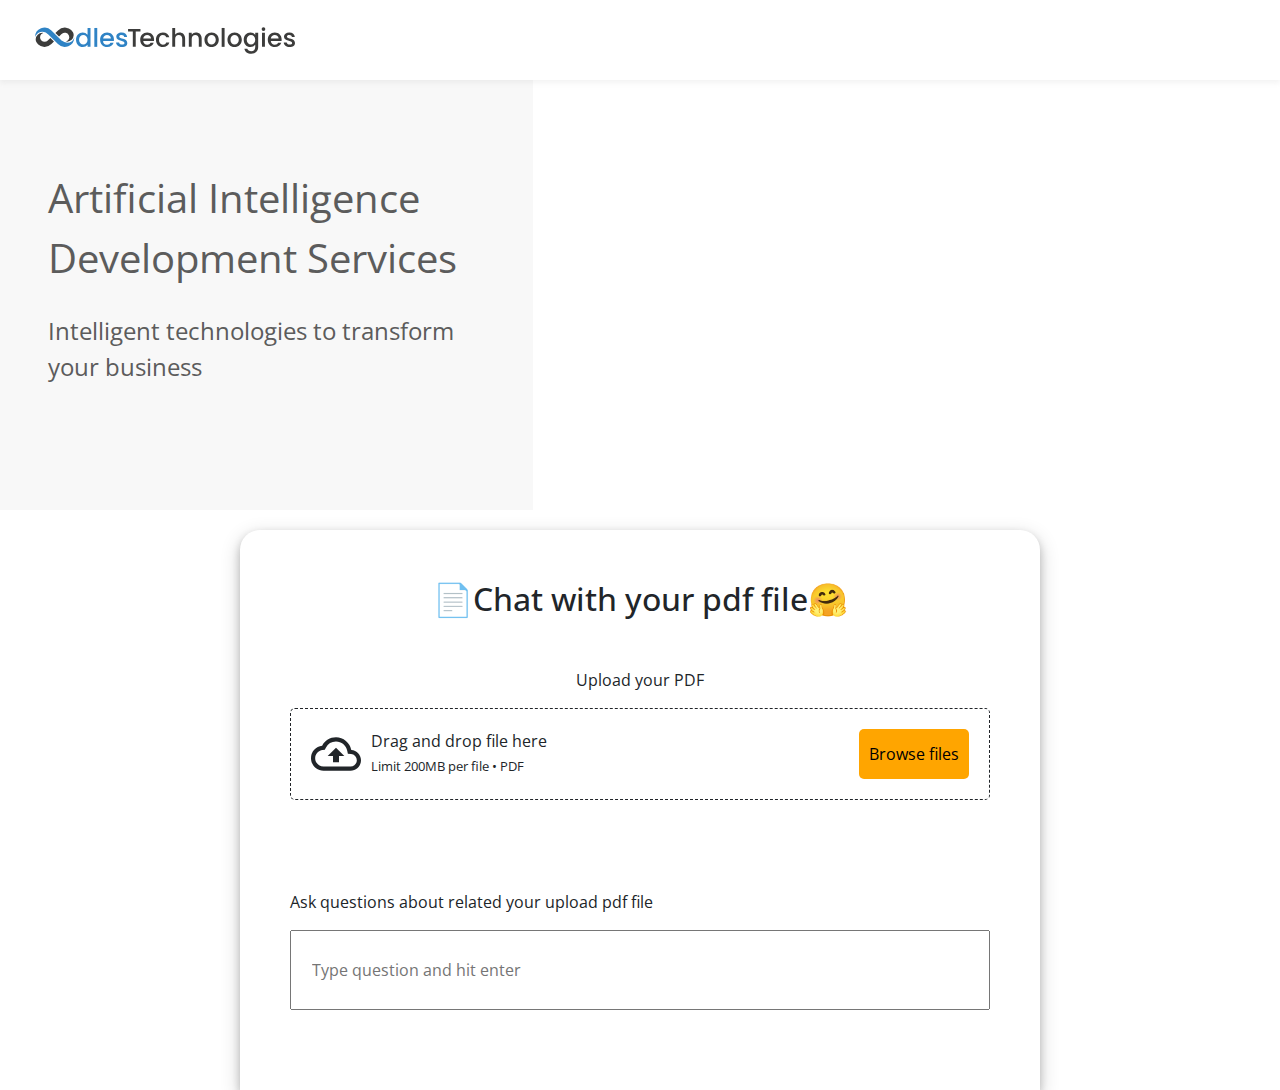
<file: frontend/index.html>
<!DOCTYPE html>
<html lang="en-US" class="js">

<head>

  <title>Artificial Intelligence Development Services</title>

  <!-- main css -->
  <link rel="stylesheet"
    href="https://fonts.googleapis.com/css?family=Open%20Sans%3A300%2C400%2C600%2C700&#038;display=swap" />

  <link data-minify="1" rel="stylesheet" id="custom-css-css" href="./static/css/custom.css" type="text/css"
    media="all" />

  <link data-minify="1" rel="stylesheet" id="bootstrap-css" href="./static/css/bootstrap.min.css" type="text/css"
    media="all" />

  <link data-minify="1" rel="stylesheet" id="oodles-css-css" href="./static/css/homepage.css" type="text/css"
    media="all" />

  <link data-minify="1" rel="stylesheet" id="oodles-css-css" href="./static/css/chatbot.css" type="text/css"
    media="all" />

  <style>
    .lds-roller {
      display: inline-block;
      position: relative;
      width: 80px;
      height: 80px;
    }

    .lds-roller div {
      animation: lds-roller 1.2s cubic-bezier(0.5, 0, 0.5, 1) infinite;
      transform-origin: 40px 40px;
    }

    .lds-roller div:after {
      content: " ";
      display: block;
      position: absolute;
      width: 7px;
      height: 7px;
      border-radius: 50%;
      background: #fff;
      margin: -4px 0 0 -4px;
    }

    .lds-roller div:nth-child(1) {
      animation-delay: -0.036s;
    }

    .lds-roller div:nth-child(1):after {
      top: 63px;
      left: 63px;
    }

    .lds-roller div:nth-child(2) {
      animation-delay: -0.072s;
    }

    .lds-roller div:nth-child(2):after {
      top: 68px;
      left: 56px;
    }

    .lds-roller div:nth-child(3) {
      animation-delay: -0.108s;
    }

    .lds-roller div:nth-child(3):after {
      top: 71px;
      left: 48px;
    }

    .lds-roller div:nth-child(4) {
      animation-delay: -0.144s;
    }

    .lds-roller div:nth-child(4):after {
      top: 72px;
      left: 40px;
    }

    .lds-roller div:nth-child(5) {
      animation-delay: -0.18s;
    }

    .lds-roller div:nth-child(5):after {
      top: 71px;
      left: 32px;
    }

    .lds-roller div:nth-child(6) {
      animation-delay: -0.216s;
    }

    .lds-roller div:nth-child(6):after {
      top: 68px;
      left: 24px;
    }

    .lds-roller div:nth-child(7) {
      animation-delay: -0.252s;
    }

    .lds-roller div:nth-child(7):after {
      top: 63px;
      left: 17px;
    }

    .lds-roller div:nth-child(8) {
      animation-delay: -0.288s;
    }

    .lds-roller div:nth-child(8):after {
      top: 56px;
      left: 12px;
    }

    @keyframes lds-roller {
      0% {
        transform: rotate(0deg);
      }

      100% {
        transform: rotate(360deg);
      }
    }
  </style>
  <!-- main css ends -->

</head>

<body style="font-family: 'Open Sans',sans-serif!important;"
  class="services-template services-template-page-templates services-template-single-services-ai services-template-page-templatessingle-services-ai-php single single-services postid-208 wp-custom-logo wp-embed-responsive artificial-intelligence-development-services">

  <!-- spinner -->
  <div id="spinner"
    style="display:none;justify-content:center;align-items:center;width: 100%;height: 100%;position: fixed;background-color: rgba(0, 0, 0, 0.5);z-index: 1000">
    <div class="lds-roller">
      <div></div>
      <div></div>
      <div></div>
      <div></div>
      <div></div>
      <div></div>
      <div></div>
      <div></div>
    </div>
  </div>

  <header>
    <nav class="navbar navbar-expand-md navbar-light header_background newshodow" id="oodles_header">
      <div class="container-fluid header_width">
        <a href="https://www.oodlestechnologies.com/" id="header_sticky_des" class="navbar-brand pb-2 logo">
          <img src="./static/images/Oodles-Technologies-2.svg" width="260" height="27" class="technologie_header_logo"
            alt="logo" /></a>
      </div>
    </nav>
  </header>

  <div id="content" class="site-content">
    <style>
      .ai-img {
        max-width: 100%;
        background-position: center;
        background-repeat: no-repeat;
        background-size: cover;
        background-image: url("https://www.oodlestechnologies.com/wp-content/webpc-passthru.php?src=https://www.oodlestechnologies.com/wp-content/themes/oodlestechnologies/assets/images/AI/Banner-AI-min.jpg&nocache=1");
      }
    </style>
    <!-- Home banner section start here -->
    <section class="custom_stickey_content">
      <div class="row banner_row">
        <div class="col-md-5 background_color_textfield">
          <div class="banner_heading saas_heading Text_color">
            <h1 class="letters">
              Artificial Intelligence Development Services
            </h1>

            <p class="Text_color">
              Intelligent technologies to transform your business
            </p>
            <!-- <button type="button" class="btn get_in_touch mobile_connect">
                Let’s Connect
            </button> -->
          </div>
        </div>
        <div class="col-md-7 padding_right_remove">
          <div class="background_demo_images">
            <img class="banner_image ai-img" alt=""
              src="[data-uri]"
              width="745" height="438" />
          </div>
        </div>
      </div>
    </section>
  </div>


  <!-- Chat Bot -->
  <div id="chat_container">
    <h2 style="text-align: center">📄Chat with your pdf file🤗</h2>
    <p style="text-align: center;margin-top: 50px;">Upload your PDF</p>
    <section id="choose_file_box">
      <div onclick="choose_file()"
        style="cursor:pointer;border-radius: 5px;border:1px dashed;justify-content:space-between;display: flex;padding: 20px">
        <div style="display: flex;">
          <svg style="width: 50px;height:50px" viewBox="0 0 24 24" aria-hidden="true" focusable="false"
            fill="currentColor" xmlns="http://www.w3.org/2000/svg" color="inherit"
            class="e1fb0mya1 css-noeb3a ex0cdmw0">
            <path fill="none" d="M0 0h24v24H0V0z"></path>
            <path
              d="M19.35 10.04A7.49 7.49 0 0012 4C9.11 4 6.6 5.64 5.35 8.04A5.994 5.994 0 000 14c0 3.31 2.69 6 6 6h13c2.76 0 5-2.24 5-5 0-2.64-2.05-4.78-4.65-4.96zM19 18H6c-2.21 0-4-1.79-4-4 0-2.05 1.53-3.76 3.56-3.97l1.07-.11.5-.95A5.469 5.469 0 0112 6c2.62 0 4.88 1.86 5.39 4.43l.3 1.5 1.53.11A2.98 2.98 0 0122 15c0 1.65-1.35 3-3 3zM8 13h2.55v3h2.9v-3H16l-4-4z">
            </path>
          </svg>
          <div style="margin-left:10px;">
            <span>Drag and drop file here</span><br>
            <small>Limit 200MB per file • PDF</small>
          </div>
        </div>
        <button id="choose_file_btn">Browse files</button>
      </div>

      <div id="chosen_fileinfo" style="visibility:hidden;margin-top:10px;display: flex;justify-content: space-between;">
        <div style="display: flex;align-items: center;">
          <svg style="width: 30px;height:30px" viewBox="0 0 24 24" aria-hidden="true" focusable="false"
            fill="currentColor" xmlns="http://www.w3.org/2000/svg" color="inherit"
            class="e1fb0mya1 css-vskyf7 ex0cdmw0">
            <path fill="none" d="M0 0h24v24H0V0z"></path>
            <path d="M14 2H6c-1.1 0-1.99.9-1.99 2L4 20c0 1.1.89 2 1.99 2H18c1.1 0 2-.9 2-2V8l-6-6zM6 20V4h7v5h5v11H6z">
            </path>
          </svg>
          <div id="chosen_filename" style="margin-left: 10px;">chosen_filename</div>
          <small id="chosen_filesize" style="margin-left: 10px;">0.0MB</small>
        </div>
        <!-- <svg style="width: 30px;height:30px" viewBox="0 0 24 24" aria-hidden="true" focusable="false"
          fill="currentColor" xmlns="http://www.w3.org/2000/svg" color="inherit" class="e1fb0mya1 css-fblp2m ex0cdmw0">
          <path fill="none" d="M0 0h24v24H0V0z"></path>
          <path
            d="M19 6.41L17.59 5 12 10.59 6.41 5 5 6.41 10.59 12 5 17.59 6.41 19 12 13.41 17.59 19 19 17.59 13.41 12 19 6.41z">
          </path>
        </svg> -->
      </div>
      <p style="margin-top:50px">Ask questions about related your upload pdf file</p>
      <input id="query_box" type="text" placeholder="Type question and hit enter" />
      <p id="response" style="margin-top:30px;margin-bottom: 0;"></p>
    </section>
  </div>

  <!-- load js -->
  <script src="./static/js/script.js"></script>

</body>

</html>
</file>
<file: frontend/static/css/custom.css>
.required_error{transition:1.5s linear all!important}.btn.focus,.btn:focus{box-shadow:none!important}.footer_sub_service li a:after{content:'';display:block;height:1px;width:0;background:transparent;transition:width .5s ease,background-color .5s ease;-webkit-transition:width .5s ease,background-color .5s ease;-moz-transition:width .5s ease,background-color .5s ease}.footer_service_name_slide .owl-stage-outer{margin:0 auto}.nav-tabs .nav-item{margin-bottom:0px!important}.footer_sub_service li a{cursor:pointer;color:#828282;display:inline-block}.footer_sub_service li:hover a{color:#2f80c2!important}.footer_sub_service li:hover a:after{width:auto;background:#498bc1!important;color:#498bc1!important}.error_text{margin-left:5px;color:red;font-size:12px}.fa-paperclip.open_uploader{position:relative;z-index:9;padding:5px;margin-left:-5px}.appended_files span{padding:5px;color:#5c5c5c;background:#dadada!important;border-radius:5px;line-height:25px}.attch_cross_icon{color:#5c5c5c}.attachment_File{display:none!important}.cus_footer_logo{text-align:center;background:#efefef;padding-top:15px;padding-bottom:15px}.footer_custom_aligned_widget{text-align:left}.footer_custom_aligned_widget .footer_padding .mobile_icons{display:none}.footer_custom_aligned_widget .textwidget{display:inline-block}.footer_custom_aligned_widget .textwidget .footer_items{text-align:left}.position_social .top_bottom_padding{text-align:center;padding-left:34px}.position_social .top_bottom_padding .mobile_icons .widget_text{display:inline-block;text-align:left;margin-left:20px}.cus_footer_logo .right_border{border-right:1px solid #afafaf}.close_icons{font-size:18px;line-height:33px}.mobile-menu-toggler{position:fixed;right:0;height:48px;width:48px;z-index:999999;border-radius:50%!important;outline:0!important}.reverseColor{background-color:white!important}.icon-bar11,.icon-bar22,.icon-bar33{background-color:#317fc1!important}.icon-bar1,.icon-bar2,.icon-bar3{position:absolute;margin:auto;top:0;bottom:0;right:20px;background-color:#4d4d4d;-webkit-transition:all 200ms ease-out;-moz-transition:all 200ms ease-out;-ms-transition:all 200ms ease-out;-o-transition:all 200ms ease-out;transition:all 200ms ease-out}.icon-bar1,.icon-bar3{height:2px;width:18px;top:-18px}.icon-bar2{height:2px;top:-2px;width:10px}.icon-bar3{top:14px}.rotate150{-ms-transform:rotate(150deg);-webkit-transform:rotate(150deg);transform:rotate(150deg);-webkit-transition:all 50ms ease-out;-moz-transition:all 50ms ease-out;-ms-transition:all 50ms ease-out;-o-transition:all 50ms ease-out;transition:all 50ms ease-out}.rotate30{-ms-transform:rotate(30deg);-webkit-transform:rotate(30deg);transform:rotate(30deg);-webkit-transition:all 50ms ease-out;-moz-transition:all 50ms ease-out;-ms-transition:all 50ms ease-out;-o-transition:all 50ms ease-out;transition:all 50ms ease-out}.rotate45{-ms-transform:rotate(45deg);-webkit-transform:rotate(45deg);transform:rotate(45deg);-webkit-transition:all 100ms ease-out;-moz-transition:all 100ms ease-out;-ms-transition:all 100ms ease-out;-o-transition:all 100ms ease-out;transition:all 100ms ease-out}.rotate135{-ms-transform:rotate(135deg);-webkit-transform:rotate(135deg);transform:rotate(135deg);-webkit-transition:all 100ms ease-out;-moz-transition:all 100ms ease-out;-ms-transition:all 100ms ease-out;-o-transition:all 100ms ease-out;transition:all 100ms ease-out}.no-js .owl-carousel,.owl-carousel.owl-loaded{position:relative}.attachment-part{display:inline-block!important;vertical-align:middle}.header-mobile_menu-custom-top{top:1px!important}.Clientele_carousel.owl-carousel .owl-stage-outer{z-index:9}header{overflow:none}.show_sticky{box-shadow:0 3px 5px 0 rgba(142,142,142,.16)}nav#oodles_header>.header_width>a>img{width:260px;transition:.3s all ease-in-out}.owl-carousel .owl-stage{margin:0 auto}.read_more-saas .banner_image2.saas_trends_service{margin-left:5px!important}.owl-carousel .owl-item img{margin:15px auto}.owl-carousel .owl-item .carousel_image_home{margin:8px auto}.technologie_header_logo{margin-left:4px}#oodles_header{position:fixed!important;top:0;width:100%;z-index:999;padding-top:0!important;padding-bottom:0!important;height:80px;transition:0.3s all ease-in-out}@-webkit-keyframes stickySlideDown{0%{opacity:.7;transform:translateY(-100%)}100%{opacity:1;transform:translateY(0)}}@-moz-keyframes stickySlideDown{0%{opacity:.7;transform:translateY(-100%)}100%{opacity:1;transform:translateY(0)}}@-o-keyframes stickySlideDown{0%{opacity:.7;transform:translateY(-100%)}100%{opacity:1;transform:translateY(0)}}@keyframes stickySlideDown{0%{opacity:.7;transform:translateY(-100%)}100%{opacity:1;transform:translateY(0)}}a.nav-link.header_menu{position:relative}a.nav-link.header_menu:after{opacity:0;content:'';width:90%;left:5%;bottom:0;height:2px;background:#2f80c2;transition:0.3s ease-in-out all;position:absolute}a.nav-link.header_menu:hover,a.nav-link.header_menu:focus{color:#2f80c2!important}.hd1 a.nav-link.header_menu:hover:after,a.nav-link.header_menu:focus:after{opacity:0!important}.cshd1 a.text_head:after{opacity:0!important}a.nav-link.header_menu:hover:after,a.nav-link.header_menu:focus:after{opacity:1}.menuItems{background-color:#fff;background-image:url();background-repeat:repeat;-webkit-background-size:cover;-moz-background-size:cover;-ms-background-size:cover;background-size:cover;background-position:center center;height:100vh;padding:35px}.mobile-menu-content{height:100%;margin:0}.mobile-menu-bg{background-color:#000;transition:0.2s all ease-in-out;width:100%;position:fixed;height:100%;bottom:0;top:-100%;right:0;opacity:0;z-index:9999}.mobile-menu-bg.expand{top:0;opacity:.4}.flex-container>div{width:366px;margin:10px}.flex-container{display:flex;justify-content:flex-start;flex-wrap:wrap;align-items:flex-start}.banner_image2.discover_service{margin-top:2px;margin-right:11px}@media screen and (max-width:480px){.mobile-menu-bg.expand{width:300%;right:0}}@media screen and (max-width:990px){.clutch{width:220px}}@media screen and (max-width:766px){.clutch{margin-bottom:110px}}@media screen and (min-width:1200px){.resp-width{width:150px}}@media screen and (max-width:1199px){.resp-width{width:100px}}@media screen and (max-width:767px){.clutch .footer-social-btn-icon{display:block}}@media screen and (max-width:767px){.circle.expand{right:0}.footer_custom_aligned_widget .footer_padding .mobile_icons{display:block;left:0}}.mobile-menu-view{overflow-y:auto;position:fixed;top:0;right:-60%;height:100%;background:#fff;z-index:999;width:60%;transition:0.3s all ease-in-out;z-index:9999}.navbar-toggler.mobile-menu-toggler div{transition:0.3s all ease-in-out}.navbar-toggler.mobile-menu-toggler:hover div{background-color:#2f80c2}.hd1 .cshd1 .hdfont1:hover{border-bottom:2px solid #2F83C5!important}@font-face{font-display:swap;font-family:OpenSans-Regular;src:local('Open Sans'),local('Open Sans') url(../../../../../../../../themes/oodlestechnologies/assets/font-awesome/open-sans/OpenSans-Regular.ttf) format('ttf')}body{position:relative;transition:0.3s all ease-in-out;left:0;font-family:'Open Sans',sans-serif!important;font-weight:400}body.mobile_menu{left:-20px}body.mobile_menu .mobile-menu-view{right:0;z-index:9999}section.custom_stickey_content{padding-top:72px}.cloud_sub_list{margin-left:18px;margin-top:5px}.modal-header.custom_model_header{padding:0;margin-bottom:30px}.thank_modle_icon{position:relative;width:0;height:0;padding:18px;border-radius:20px}.thank_modle_icon i{font-size:20px;position:absolute}.close_submit_button{position:absolute;right:4px;background:none;border:none;outline:none;cursor:pointer;font-size:30px;top:-3px}.close_submit_button:focus{outline:none}.model_image img{width:100%;height:auto;border-top-right-radius:3px;border-top-left-radius:3px}.thank_you_content{text-align:center;margin-bottom:15px}.meanwhile_submit_btn{font-size:12pt;font-weight:600}.custom_cont_button.meanwhile_explore{background:#2f80c2}.thank_you_content h3{color:#5c5c5c;font-size:18pt;font-weight:600;margin-bottom:13px}.thank_you_content p{margin-bottom:20px}.modle_icon{text-align:center}.modle_icon p{text-align:center;margin-bottom:10px}.modle_social_icon{display:inline-block;border:2px solid #868686;margin-right:5px;cursor:pointer;transition:0.3s all ease-in-out}.modle_social_icon a{display:block}.modle_social_icon:hover{transform:scale(1.05)}i.fa.fa-facebook.icon_adjust{top:9px;left:12px;color:#868686}i.fa.fa-linkedin.icon_adjust{top:8px;left:11px;color:#868686}i.fa.fa-twitter.icon_adjust{top:10px;left:10px;color:#868686}.icon_adjust svg{width:44px;height:39px;margin-left:-22px;margin-top:-41px}.fram_work_background{display:none;background-color:#f8f8f8!important}.tech_stck_work_background{background-color:#ffffff!important;display:none}.crouse_item{text-align:center}.fram_work_background .crouse_item_inner>a,.tech_stck_work_background .crouse_item_inner>a{display:block;cursor:default}.crouse_item_inner{display:inline-block;margin-bottom:35px;vertical-align:middle;text-align:center;width:19%}.crouse_item>a{display:inline-block;width:calc(19% + 8px)}.crouse_item>a .crouse_item_inner{width:100%}.crouse_item_inner>a{display:block}crouse_item>a{width:20%;margin-bottom:35px;vertical-align:top;text-align:center;float:left}a:hover{text-decoration:none!important}.crouse_item_inner img{display:inline-block!important}.saasCrouselMobile{display:none!important}.crouse_item_inner_mobile img{display:inline-block!important}.crouse_item_inner_mobile{display:inline-block;width:48%;text-align:center;margin-bottom:30px}.tab_force_show>.tab-pane{display:block!important}.custom_social_icon{position:absolute;bottom:-18px;right:0;z-index:99}a.text_head{color:#2f80c2!important;position:relative}a.text_head:after{opacity:1;content:'';width:90%;left:5%;bottom:0;height:2px;background:#2f80c2;transition:0.3s ease-in-out all;position:absolute}.appended_files{float:left;padding:5px}.footer_service_name_slide{position:relative}.footer_service_name_slide button.owl-prev{cursor:pointer;background:transparent;left:0;float:left;position:absolute;top:0;border:none;color:#fff;font-size:33px}.footer_service_name_slide button.owl-next{cursor:pointer;right:0;position:absolute;top:0;background:transparent;border:none;color:#fff;font-size:33px}.footer_service_name_slide .owl-item{display:inline-block}.Discover_related_services img{display:none!important}p.discover_service_name.Font_size_color:before{content:'\041E'!important;margin-right:8px;float:left;font-size:13px;margin-top:3px}.footer_service_nav button.owl-prev.disabled{display:none}.footer_service_nav button.owl-next.disabled{display:none}.discover_carousel .owl-item{border-right:1px solid lightgray}.discover_carousel .owl-item:last-child{border-right:none}.discover-item{margin:0 auto;max-width:320px;min-height:80px}.Discover_related_services{text-align:left!important}.discover_carousel .owl-nav.disabled{display:none!important}.discover_carousel .owl-dots{text-align:center;margin-top:20px}.discover_carousel .owl-dots .owl-dot{width:23px;height:3px;margin:4px;background-color:#e9e9e9}.discover_carousel .owl-dots .owl-dot.active{background-color:#2f83c5}@media (max-width:1599px){.Discover_related_services .discover-text{font-size:15px!important}}@media (max-width:1150px){.discover_carousel .owl-item{border-right:none}}@media (max-width:780px){.discover_carousel .owl-dots .owl-dot{width:7px;height:7px;border-radius:50%}.Discover_related_services .discover-text{margin-bottom:16px!important}}
</file>
<file: frontend/static/css/homepage.css>
.logo_footer_ot {
  width: 210px;
  margin-bottom: 25px;
}
.all_logo_img {
  width: 100%;
  height: auto;
  margin-bottom: 20px;
}
.homepage-iso-cert-ft {
  margin-top: 50px;
  text-align: center;
}
.social_icn_in img {
  width: 35px;
  padding-left: 8px;
}
.footer_social_ps_main {
  display: flex;
  justify-content: center;
  align-items: center;
}
.cert-mgr {
  margin-top: 35px;
  text-align: left;
}
.cert-mgr h5 {
  text-decoration: underline;
  color: #000;
}
.follow_us_container {
  font-weight: 600;
  color: #2b2c2d;
  font-size: 16px;
  padding-top: 20px;
}
.position_social .top_bottom_padding .mobile_icons .widget_text {
  display: inline-block;
  text-align: left;
  margin-left: 20px;
}
.social_icon_on {
  display: inline-block;
  margin-top: 10px;
}
.socialIconHover {
  display: inline-block;
}
.socialIconHoverWithoutHover {
  display: inline-block;
}
.contact-us-heading-section .section_heading.form_footer_section h2 {
  display: none;
}
.contact-us-heading-section {
  background-image: url(../../../../../../../../themes/oodlestechnologies/assets/images/homepage/Vector.jpg);
  background-repeat: no-repeat;
  background-size: cover;
}
.contact-us-heading-data {
  margin-bottom: -60px;
  padding-top: 60px;
}
.contact_us_sec_heading {
  margin-top: 25px;
  margin-bottom: 10px;
  font-size: 1.5rem !important;
}
.contact-us-heading-section .contact-us-heading-data h2 {
  text-align: center;
  font-size: 28pt;
  color: #5c5c5c;
  margin-bottom: 10px;
}
button.btn.custom_cont_button.buttons.fooetr_sub_imt {
  color: #fff !important;
}
.image_off,
.only_web:hover .image_on {
  display: none;
}
.image_on,
.only_web:hover .image_off {
  display: block;
}
.image_off,
.footer_display:hover .image_on {
  display: none;
}
.image_on,
.footer_display:hover .image_off {
  display: block;
}
.Text_color {
  color: #5c5c5c;
  line-height: 1.75;
}
.mobile_submit {
  padding-top: 13px;
}
.Font_size_color {
  color: #5c5c5c;
  line-height: 1.75;
  font-size: 14px !important;
}
.heading_container {
  font-size: 16px !important;
  display: inline !important;
  line-height: 1.63 !important;
  font-weight: 400;
}
.detailed_button a {
  display: inline-block;
}
.blog_section img {
  margin-bottom: 10px;
}
@media (max-width: 767px) {
  .heading_container {
    font-size: 12pt !important;
    display: inline !important;
    font-weight: normal !important;
    margin: 0px !important;
  }
  #handimg {
    display: none !important;
  }
  .detailed_button a {
    margin-bottom: 10px;
  }
  .blog_section img {
    max-width: 100% !important;
    height: 100% !important;
  }
  .blog_detailed_section {
    margin-top: 50px !important;
  }
}
.display-inline-new-headings {
  font-size: 12pt !important;
  color: #5c5c5c;
  line-height: 1.75;
  display: inline !important;
}
.saas_application_heading {
  font-size: 15pt !important;
}
.container.container_width {
  max-width: 94%;
}
.custom_logo_text {
  display: none;
}
.page-template-home-page .container.container_width {
  max-width: 95%;
}
@media (min-width: 1600px) {
  .container.container_width,
  .container {
    max-width: 100% !important;
    padding-left: 60px !important;
    padding-right: 60px !important;
  }
}
*:focus {
  outline: 0 !important;
}
.technologies_logo {
  margin-top: 6px;
  margin-bottom: 6px;
}
.navbar.fixed .navbar-toggle {
  margin-top: 10px !important;
  margin-bottom: 15px;
}
.navbar.fixed .imga-logo {
  width: 80px;
}
.navbar.fixed .navbar-brand {
  padding: 8px 15px;
}
.navbar.fixed .menu_header {
  padding-top: 12px;
  padding-bottom: 9px;
}
i.fa-angle-down.drop {
  margin-left: 10px;
}
i.fa-angle-right.drop {
  position: absolute;
  top: 36%;
  left: 92%;
}
.custom-mobile-header,
.mobile-menu-view,
.mobile-menu-bg {
  display: none;
}
.dropdown_heading {
  font-size: 12pt;
  color: #5c5c5c;
  font-weight: 600 !important;
}
a:hover.get_in_touh {
  color: #f8ffff;
  text-decoration: none !important;
}
.banner_row {
  width: 100%;
  margin-left: 0px !important;
}
.container_width > .banner_row {
  margin-left: -15px !important;
}
.banner_image,
.banner_service_image {
  width: 100%;
}
.gray_icon_mobile {
  display: none;
}
.padding_right_remove {
  padding-right: 0px !important;
  padding-left: 5px !important;
}
.banner_heading {
  position: relative;
  float: left;
  top: 50%;
  left: 50%;
  transform: translate(-50%, -50%);
  width: 87%;
}
.background_color_textfield {
  background-color: #f8f8f8;
}
.banner_heading h1 {
  font-weight: 400;
  font-size: 30pt;
  margin-bottom: 25px;
  line-height: 60px;
}
.banner_heading p {
  font-size: 18pt;
  line-height: 1.5;
  margin-bottom: 30px;
}
.be_the_next {
  font-size: 12pt;
  color: #2f80c2;
  font-weight: 600;
}
.be_the_next.home_be_next {
  font-size: 18pt;
  font-weight: 600;
}
.think {
  font-weight: 300;
}
.get_in_touch:before {
  content: "";
  position: absolute;
  left: 0;
  top: 0;
  width: 100%;
  height: 100%;
  background-color: #5c5c5c;
  transform: scaleX(0);
  transform-origin: left center;
  z-index: -1;
  transition: transform 0.3s ease-in-out;
}
.get_in_touch:hover:before {
  transform: scaleX(1);
}
.btn.get_in_touch {
  font-size: 12pt;
  font-weight: 600;
  padding: 7px 23px;
  border: 2px solid #fff;
  border-radius: 5px;
  background-color: #2f80c2;
  color: #fff;
  position: relative;
  overflow: hidden;
  z-index: 1;
}
.btn.get_in_touch:hover {
  background-color: #5c5c5c;
  color: #fff;
  transition: all 0.3s ease-in-out 0s;
}
.Text_color.Oodles_Tech_Text_color {
  color: #488ac1;
}
.Text_color.Oodles_Studio_color {
  color: #41988d;
}
.Text_color.Oodles_Marketing_color {
  color: #f36f32;
}
.section_heading.mission {
  padding-bottom: 33.75pt;
  margin-top: 12px;
}
.section_heading {
  padding-bottom: 37.5pt;
}
.section_heading.sas_hg {
  padding: 15px 0;
}
.sas_hg .service_subheading {
  font-weight: 300;
}
.col-md-4.hand_image {
  position: relative;
  text-align: center;
}
.col-md-4.hand_image span {
  position: absolute;
  display: block;
}
.col-md-4.hand_image span img {
  width: 100%;
}
.home_page_first_spinner {
  top: 10%;
  left: 42%;
  width: 26px;
}
@keyframes MoveUpDown {
  0%,
  100% {
    top: 10%;
  }
  50% {
    top: 25%;
  }
}
.home_page_second_spinner {
  top: 20%;
  right: 30%;
  width: 25px;
}
@keyframes MoveUpDownSecondSpinner {
  0%,
  100% {
    top: 20%;
  }
  50% {
    top: 27%;
  }
}
.home_page_third_spinner {
  top: 12%;
  right: 25%;
  width: 25px;
}
@keyframes MoveUpDownThirdSpinner {
  0%,
  100% {
    top: 12%;
  }
  50% {
    top: 19%;
  }
}
.home_page_fourth_spinner {
  top: 5%;
  right: 29%;
  width: 25px;
}
@keyframes MoveUpDownFourthSpinner {
  0%,
  100% {
    top: 5%;
  }
  50% {
    top: 13%;
  }
}
.home_page_fifth_spinner {
  top: 22%;
  right: 17%;
  width: 20px;
}
@keyframes MoveUpDownFifthSpinner {
  0%,
  100% {
    top: 22%;
  }
  50% {
    top: 28%;
  }
}
.home_page_sixth_spinner {
  top: 30%;
  right: 17%;
  width: 20px;
}
@keyframes MoveUpDownsixthSpinner {
  0%,
  100% {
    top: 30%;
  }
  50% {
    top: 36%;
  }
}
.home_page_seventh_spinner {
  top: 41%;
  right: 16%;
  width: 20px;
  transform: rotate(8deg);
}
@keyframes MoveUpDownseventhSpinner {
  0%,
  100% {
    top: 41%;
  }
  50% {
    top: 49%;
  }
}
#handimg {
  width: 266px;
  position: absolute;
  top: 0;
  left: 0;
}
.whats_text {
  font-size: 12pt;
  color: #5c5c5c;
  padding-right: 30pt;
}
.From_ideas_heading {
  font-size: 25.5pt;
  font-weight: 300 !important;
  font-weight: 400;
  text-align: center;
  color: #2f80c2;
  margin-bottom: 0;
}
.page-template-custom-blog .From_ideas_heading {
  font-size: 25.5pt;
  font-weight: 300;
  text-align: center;
  color: #2f80c2;
  margin-bottom: 0;
  line-height: unset;
}
.slider_Heading {
  font-size: 26.25pt;
  margin-left: 13px;
}
.slider_content h3 {
  font-size: 18pt;
  margin-bottom: 15px;
}
.slider_content p {
  line-height: 28px;
  padding-right: 10px;
}
.banner_gif_image {
  max-width: 96%;
  padding-left: 25px;
  padding-top: 15px;
}
.website_names {
  padding-right: 30pt;
}
a.website_names {
  position: relative;
  color: #5c5c5c;
  text-decoration: none !important;
  transition: 0.3s all ease-in-out;
  -webkit-transition: all 0.3s ease-in-out 0s;
  transition: all 0.3s ease-in-out 0s;
}
a.website_names::after {
  content: "";
  width: calc(100% - 30pt);
  height: 2px;
  background: #2f83c5;
  left: 0;
  position: absolute;
  bottom: -5px;
  opacity: 0;
  transition: 0.3s all ease-in-out;
}
a.website_names:hover {
  color: #498bc1;
}
a.website_names:hover:after {
  opacity: 1;
}
.dots {
  color: #2f83c5;
  width: 5px;
  height: 5px;
  border-radius: 50%;
  background-color: #4a8bc1;
  display: inline-block;
  margin-right: 5px;
  margin-left: 6px;
  margin-bottom: 2px;
}
.carousel-indicators.carousel-indicators-alingment {
  bottom: -20px;
  left: 31px;
}
.carousel-indicators .active {
  background-color: #4a8bc1 !important;
  margin: 1px !important;
}
.carousel-indicators .indicatr_dot {
  border: 1px solid #4a8bc1 !important;
  width: 19px !important;
  height: 4px !important;
  border-radius: 0px !important;
}
.service_textdecoration {
  text-decoration: none !important;
  display: block;
}
.service-content {
  transition: 0.3s all ease-in-out;
}
.service-content h4 {
  text-decoration: none;
  display: inline-block;
}
.service-content h4:after {
  content: "";
  display: block;
  height: 2px;
  width: 0;
  background: transparent;
  margin-top: 5px;
  transition: width 0.5s ease, background-color 0.5s ease;
  -webkit-transition: width 0.5s ease, background-color 0.5s ease;
  -moz-transition: width 0.5s ease, background-color 0.5s ease;
}
.service_section {
  background-color: #f8f8f8;
}
.service_section.new-erp {
  background-color: #fff;
}
.saas_section.erp-new {
  background-color: #f8f8f8;
}
.erp-stack.owl-carousel {
  display: block;
}
.erp-techstack {
  background-color: #f8f8f8;
}
.erp-stack .tech_stck_work_background {
  background-color: #f8f8f8 !important;
}
.service_subheading.erp {
  font-size: 13pt;
}
.erp-bullet {
  font-size: 13pt;
  color: #5c5c5c;
  font-weight: 300;
}
.section_heading h2 {
  text-align: center;
  font-size: 30pt;
  color: #5c5c5c;
  margin-bottom: 10px;
}
.new_service_heading {
  text-align: center;
  font-size: 34px;
  color: #3184c5;
}
.service_subheading {
  text-align: center;
  font-size: 15pt;
  color: #5c5c5c;
  margin-bottom: 0;
}
.all_services {
  display: flex;
  margin-bottom: 30pt;
}
.all_services.last_services {
  margin-bottom: 0;
}
.all_services:hover img {
  -webkit-filter: grayscale(100%);
  filter: grayscale(0%);
  transition: 0.3s ease-in-out;
}
.all_services:hover .service-content h4 {
  color: #498bc1 !important;
}
.all_services:hover .service-content h4:after {
  width: 100%;
  background: #498bc1 !important;
  color: #498bc1 !important;
}
.services_img {
  margin-right: 25px;
}
.clientel_hompage.owl-carousel .owl-item img {
  max-width: max-content;
  height: 80px;
}
.li {
  width: calc(100% / 5 - 10px);
  border: 1px solid #e4e4e4;
  overflow: hidden;
  margin-bottom: 20px;
}
.ul {
  margin: 0;
  padding: 0;
  list-style: none;
  display: -webkit-box;
  display: -ms-flexbox;
  display: flex;
  -webkit-box-pack: justify;
  -ms-flex-pack: justify;
  justify-content: space-between;
  -webkit-box-align: center;
  -ms-flex-align: center;
  align-items: center;
  flex-wrap: wrap;
}
.clientele .clientel_hompage .service_icon_img_clientel {
  border: 1px solid #e4e4e4;
  padding: 5px;
}
.service_icon_img {
  width: 64px;
}
.service_icon_img:hover,
.service_icon_img_clientel:hover {
  -webkit-filter: grayscale(100%);
  filter: grayscale(0%);
  transition: 0.3s ease-in-out;
}
.service-name h4 {
  font-size: 18pt;
  line-height: 1.35;
  color: #5c5c5c;
}
.service_point {
  line-height: 1.75;
  text-align: left;
}
.banner_heading.technologies_name {
  width: 100%;
}
.technologies_name h2 {
  font-size: 30pt;
  color: #5c5c5c;
  margin-bottom: 20px;
}
.technologies_name p {
  font-size: 12pt;
  line-height: 1.75;
  color: #5c5c5c;
  margin-bottom: 17px;
}
.top_bottom_padding {
  padding: 35px 5%;
}
.btn.get_in_touch:hover.tecnlologies_btn {
  background-color: #2f83c5;
  color: #fff;
  transition: all 0.3s ease-in-out 0s;
}
.our_work {
  text-align: center;
  padding-bottom: 25px;
  font-size: 30px;
  line-height: 1.78;
  color: #5c5c5c;
}
.contries {
  text-align: center;
}
.contries h2 {
  font-size: 60px;
  font-weight: 600;
  color: #5c5c5c;
}
.contries p {
  font-size: 14px;
  color: #5c5c5c;
}
.section_heading.client,
.top_bottom_padding.client_padding_bottom {
  padding-bottom: 0;
}
.Clientele_carousel .owl-item {
  text-align: center;
}
.col-md-2.project_images {
  display: inline-block;
  margin-left: -4px;
}
.carousel-indicators li {
  background-color: red;
}
.carousel-control-prev-icon,
.carousel-control-next-icon {
  height: 54px !important;
  width: 100px;
  outline: #000;
  background-size: 100%, 100%;
  border-radius: 50%;
  background-image: none !important;
}
.carousel-control-next-icon:after {
  content: ">";
  font-size: 26px;
  color: #9d9d9d;
}
.carousel-control-prev-icon:after {
  content: "<";
  font-size: 26px;
  color: #9d9d9d;
}
.no-padding {
  padding-left: 0;
  padding-right: 0;
}
.carousel-control-prev.previous {
  width: 1%;
}
.banner_heading.blog_section_width {
  width: 91%;
}
.go_to_blogs a {
  color: #2f83c5;
  font-weight: 600;
  cursor: pointer;
}
.go_to_blogs:hover a {
  color: #2f83c5 !important;
  text-decoration: none;
  transition: width 0.5s ease, background-color 0.5s ease;
  -webkit-transition: width 0.5s ease, background-color 0.5s ease;
  -moz-transition: width 0.5s ease, background-color 0.5s ease;
}
.go_to_blogs a:after {
  content: "";
  display: block;
  height: 1px;
  width: 0;
  background: transparent;
  transition: width 0.5s ease, background-color 0.5s ease;
  -webkit-transition: width 0.5s ease, background-color 0.5s ease;
  -moz-transition: width 0.5s ease, background-color 0.5s ease;
}
.go_to_blogs:hover a:after {
  width: 90px;
  background: #498bc1 !important;
  color: #498bc1 !important;
}
.blog_section_width h2 {
  font-size: 30pt;
  color: #5c5c5c;
  margin-bottom: 20px;
  margin-left: -4px;
}
.blog_section_width p {
  font-size: 12pt;
  line-height: 1.75;
  color: #5c5c5c;
  margin-bottom: 17px;
}
.home_blog p {
  font-size: 12pt;
  line-height: 1.75;
  color: #5c5c5c;
  padding-top: 26px;
  padding-left: 31px;
  margin-bottom: -21px;
}
#usr {
  margin-bottom: 14px;
}
.blog_background {
  background-image: url(../../../../../../../../themes/oodlestechnologies/assets/images/homepage/blog-bg.jpg);
  background-repeat: no-repeat;
  background-size: cover;
}
button.btn.get_in_touch.subscribe_btn {
  background: #e66d70;
  color: #fff;
  border: none;
  padding: 10px 15px;
  transition: 0.3s;
}
.subscribe_btn:hover {
  box-shadow: 6px 6px 17.6px 0.4px rgba(0, 0, 0, 0.17);
}
.form-control.subscribe_input {
  padding: 9px;
}
.blog_subscribe {
  background: #848484;
  border-radius: 3px;
}
.blog_subscribe p {
  color: #fff;
}
.row.subscribe_section {
  padding: 30px;
}
.oodles_text_color {
  color: #2f83c5;
}
.owl-demo-2 button.owl-dot {
  background-color: #e9e9e9 !important;
  width: 23px;
  height: 3px;
  margin: 4px;
}
.owl-demo-2 .owl-dots {
  text-align: center;
  margin-top: 20px;
}
.owl-demo-2 button.owl-dot.active {
  background-color: #2f83c5 !important;
}
.owl-demo-3 button.owl-dot.active {
  background-color: #4a8bc1 !important;
}
.owl-demo-3 button.owl-dot {
  width: 20px;
  height: 4px;
  background-color: #ccc !important;
  margin-right: 6px;
}
nav > div a.nav-item.nav-link.active span {
  border-bottom: 2px solid #fff;
}
.csutom_footer_ser_link.show {
  margin-bottom: 0px !important;
}
.footer_bottom_padding {
  padding-top: 45px;
  padding-bottom: 45px;
}
.footer_service_nav {
  width: 100%;
}
.footer_service_nav .owl-carousel .owl-stage {
  margin: 0;
}
.request_quote:hover {
  background: black !important;
  color: red !important;
}
.custom_contact {
  background-image: url(../../../../../../../../themes/oodlestechnologies/assets/images/homepage/Vector.jpg);
  background-repeat: no-repeat;
  background-size: cover;
}
.form-control.contct-input-text,
#quotes_ {
  height: 30pt;
}
.custom_submit_btn {
  text-align: right;
  font-size: 12pt;
  font-weight: 600;
}
.custom_cont_button {
  background: #e66d70 !important;
  border-radius: 5px;
  color: #fff !important;
  padding: 7px 30px !important;
  transition: 0.3s ease-in-out !important;
}
.custom_cont_button:hover {
  box-shadow: 6px 6px 17.6px 0.4px rgba(0, 0, 0, 0.17);
}
.attcment_icon {
  color: #5c5c5c;
  font-size: 20px;
  top: 6px;
  line-height: 8px;
}
.for_full_width_div {
  width: 100%;
}
.fooetr_sub_imt {
  margin-right: 16px;
}
.attach {
  display: block;
  padding: 1px 15px;
  cursor: pointer;
  width: 100%;
  position: relative;
  border-radius: 2px;
}
.attcment_icon span {
  font-size: 15px;
}
.attcment_icon svg {
  width: 15px;
}
.homepage_footer_logo {
  position: absolute;
  top: 50%;
  transform: translateY(-50%);
}
.all_logo_img {
  width: 90%;
  height: auto;
  margin-bottom: 20px;
}
.Subscribe_newsletter {
  display: flex;
  margin-left: 14px;
}
input[type="checkbox"] {
  width: 12pt !important;
  height: 12pt !important;
  margin-top: 3px;
}
label.newsletter {
  margin: 0;
  margin-left: 4px;
  color: #5c5c5c;
  vertical-align: middle;
  cursor: pointer;
}
/* input[type="file"] {
  display: block;
  opacity: 0;
} */
.technologies_footer {
  bottom: 0;
  width: 100%;
  background: #e6e6e6;
  position: relative;
}
.technologies_footer .hr_ot {
  width: 90%;
}
ul.footer_items {
  list-style: none;
  color: #828282;
  font-size: 12pt;
  line-height: 30px;
  margin-bottom: 0;
}
h4.footer_srvices_heading {
  font-family: "Open Sans";
  font-style: normal;
  font-weight: 600;
  font-size: 14px;
  line-height: 22px;
  text-decoration-line: underline;
  color: #2c3c49;
  margin-top: 20px;
  margin-bottom: 20px;
}
ul.footer_items li a {
  cursor: pointer;
  transition: 0.3s all ease-in-out;
  font-family: "Open Sans";
  font-style: normal;
  font-weight: 400;
  font-size: 12px;
  line-height: 19px;
  color: #595959;
}
.follow_us_container {
  font-weight: 600;
  color: #848484;
  font-size: 14px;
  padding-top: 20px;
  margin-bottom: 15px;
  display: block;
}
.footer_custom_aligned_widget {
  text-align: left;
}
.cert_logo_ot {
  display: flex;
  justify-content: space-between;
  padding: 0;
}
.height_for_logo {
  margin-top: 18px;
  padding-right: 0;
}
.homepage_footer_logo {
  position: absolute;
  top: 0%;
  transform: translateY(-50%);
}
.all_logo_img {
  width: 90%;
  height: auto;
  margin-bottom: 20px;
}
h4.follow_us_footer {
  color: #5c5c5c;
  text-align: left;
  font-size: 14px;
  margin-top: 0;
}
.follow_us_container {
  font-weight: 600;
  color: #2c3c49;
  text-decoration: underline;
  font-size: 14px;
  padding-top: 20px;
}
.social_ps_ico span {
  padding-left: 15px;
}
.social_ps_ico {
  display: flex;
}
.social_ps_ico span img {
  width: 20px;
}
.social_icon_on {
  display: inline-block;
  margin-top: 10px;
}
.socialIconHover {
  display: inline-block;
}
.socialIconHover img {
  width: 35px;
  margin-left: 5px;
  margin-bottom: 10px;
}
img.a_Hover {
  display: none;
}
.socialIconHover:hover .a_Hover {
  display: inline-block;
}
.socialIconHover:hover .b_Hover {
  display: none;
}
.socialIconHoverWithoutHover {
  display: inline-block;
}
.socialIconHoverWithoutHover img {
  width: 35px;
  margin-left: 5px;
  margin-bottom: 10px;
}
.socialIconHover:nth-child(3) {
  margin-right: 15px;
}
@media (min-width: 325px) and (max-width: 444px) {
  .homepage-carousel-caption {
    position: absolute;
    color: #fff;
    text-align: center;
    bottom: 0vw;
    left: 4vw;
    right: 4vw;
    top: 35vw;
  }
  .our_digital_solutions {
    font-family: Open Sans !important;
    font-style: normal !important;
    font-weight: bold !important;
    font-size: 7vw !important;
    color: #ffffff !important;
  }
  .homepage-txt-color {
    font-family: Open Sans;
    font-style: normal;
    font-weight: 400;
    font-size: 5vw !important;
    line-height: 10vw !important;
    text-align: center;
    color: #fff;
  }
}
@media (min-width: 1200px) {
  .clientele .container {
    max-width: 1470px;
  }
}
.clientele .Clientele_carousel .owl-nav button.owl-prev,
.clientele .Clientele_carousel .owl-nav button.owl-next {
  margin-top: 30px;
}
@media (min-width: 445px) and (max-width: 767px) {
  .homepage-iso-cert-ft {
    position: absolute;
  }
  .homepage-iso-txt-mrg {
    margin-left: 40vw;
  }
  .homepage-carousel-caption {
    position: absolute;
    color: #fff;
    text-align: center;
    bottom: 0vw;
    left: 4vw;
    right: 4vw;
    top: 30vw;
  }
  .our_digital_solutions {
    font-family: Open Sans !important;
    font-style: normal !important;
    font-weight: bold !important;
    font-size: 7vw !important;
    color: #ffffff !important;
  }
  .homepage-txt-color {
    font-family: Open Sans;
    font-style: normal;
    font-weight: 400;
    font-size: 5vw !important;
    line-height: 10vw !important;
    text-align: center;
    color: #fff;
  }
}
@media (max-width: 767px) {
  .footer_padding {
    padding-top: 10px !important;
  }
  .Certified-text {
    margin-top: 50px;
  }
  .ft-padding-top {
    padding-top: 70px !important;
  }
  .ft-padding-btm {
    padding-bottom: 0px !important;
  }
  .footer-social-btn-icon {
    margin-top: 0px !important;
    margin-left: 20px;
  }
  .socialIconHoverWithoutHover {
    display: block !important;
  }
  .homepage-carousel-caption {
    position: absolute;
    color: #fff;
    text-align: center;
    bottom: 0vw;
    left: 4vw;
    right: 4vw;
    top: 30vw !important;
  }
  .our_digital_solutions {
    font-family: Open Sans !important;
    font-style: normal !important;
    font-weight: bold !important;
    font-size: 7vw !important;
    color: #ffffff !important;
  }
  .homepage-txt-color {
    font-family: Open Sans;
    font-style: normal;
    font-weight: 400;
    font-size: 5vw !important;
    line-height: 10vw !important;
    text-align: center;
    color: #fff;
  }
  .fontxs {
    font-size: 4vw !important;
  }
}
@media (max-width: 375px) {
  .socialIconHoverWithoutHover img {
    width: 35px;
    margin-left: 5px;
  }
  h4.follow_us_footer {
    color: #5c5c5c;
    font-size: 14px;
    float: left;
    position: absolute;
    margin-top: 383px;
    z-index: 9;
  }
  .footer_social_ps_main {
    display: block;
    text-align: center;
  }
  .copyrigt_text h4 {
    font-size: 11px !important;
  }
}
@media (max-width: 1024px) {
  span.ml10 {
    font-size: 28px !important;
  }
}
@media (max-width: 768px) {
  .solution-head {
    width: 21% !important;
    left: 50% !important;
  }
  .company-head {
    width: 20% !important;
    left: 63% !important;
  }
  span.ml10 {
    font-size: 21px !important;
  }
}
@media (max-width: 425px) {
  .socialIconHoverWithoutHover {
    display: none;
  }
}
ul.footer_items li {
  font-size: 11pt;
  line-height: 30px;
  margin-bottom: 0;
  text-decoration: none;
  cursor: pointer;
  transition: 0.3s all ease-in-out;
  font-weight: 400;
}
ul.footer_items li a:after {
  content: "";
  display: block;
  height: 1px;
  width: 0;
  background: transparent;
  transition: width 0.5s ease, background-color 0.5s ease;
  -webkit-transition: width 0.5s ease, background-color 0.5s ease;
  -moz-transition: width 0.5s ease, background-color 0.5s ease;
}
.footer_fa_icons {
  display: none;
}
.icons-right .fa-stack {
  position: relative;
  display: inline-block;
  width: 2em;
  height: 2em;
  line-height: 2em;
  vertical-align: middle;
  font-size: 27px;
  cursor: pointer;
}
.icons-right .fa-stack a {
  color: #5c5c5c !important;
  cursor: pointer;
}
.icons-right .fa-stack-2x {
  color: #5c5c5c !important;
}
ul.footer_items li:hover a {
  color: #2f83c5 !important;
  font-weight: 600;
}
ul.footer_items li:hover a:after {
  width: auto;
  color: #498bc1 !important;
  text-weight: bold;
}
.footer-icon.footer-social {
  display: inline-block;
  margin: 17px 13px 0 0;
  cursor: pointer;
  color: #5c5c5c;
  transition: 0.5s;
  -moz-transition: 0.5s;
  -webkit-transition: 0.5s;
  -o-transition: 0.5s;
  line-height: 20px;
}
.fixed_social_icons {
  position: fixed;
  right: 0%;
  z-index: 99;
  transition: all linear 0.3s;
  bottom: 10px;
  margin-right: 65px;
}
.fixed_social_icons img {
  width: 100%;
  transition: 0.3s;
  cursor: pointer;
}
.fixed_social_icons div {
  width: 40px;
  float: left;
  margin: 0 4px;
  transition: 0.3s;
}
.footer_display {
  display: none;
}
.icon-media {
  text-align: right;
}
.footer-icon {
  position: relative;
  width: 0;
  height: 0;
  padding: 18px;
  border-radius: 20px;
}
.ooldes_logo {
  display: flex;
  padding-left: 50px;
  margin-top: 30px;
  display: none;
}
.oodles_logo-footer img {
  height: 60%;
  margin-right: 85px;
}
.footer-icon.footer-social.tw i {
  left: 9px;
  top: 9px;
}
.footer-icon i {
  font-size: 20px;
  position: absolute;
}
.footer-icon.footer-social.in i {
  left: 10px;
  top: 6px;
}
.footer-icon.footer-social.fb i {
  left: 12px;
  top: 9px;
}
.social_icon {
  display: inline-block;
  font-size: 20px;
  vertical-align: middle;
  cursor: pointer;
  margin-top: 12px;
  transition: 0.3s;
}
.footer_display.separator {
  padding-left: 5px;
}
.only_web.separator_line {
  border-right: 1px solid #828282;
  margin-top: 10px;
  margin-right: 4px;
  padding-right: 10px;
}
.social_icon a {
  color: #ffffff !important;
}
.social_icon .fa {
  display: inline-block;
  color: #5c5c5c;
  font: normal normal normal 14px/1 FontAwesome;
  font-size: inherit;
  text-rendering: auto;
  -webkit-font-smoothing: antialiased;
  -moz-osx-font-smoothing: grayscale;
}
.social_icon .fa:hover {
  color: #498bc1;
}
.only_web {
  display: inline-block;
}
.button_for_icons {
  display: none;
}
.only_mobile {
  display: none;
}
.icon-media h6 {
  display: inline-block;
  padding-right: 10px;
  font-size: 14px;
  color: #5c5c5c;
  text-align: center;
  top: 0;
  vertical-align: middle;
  margin-top: 20px;
}
.Ai_slider {
  position: relative;
  float: left;
  top: 50%;
  left: 50%;
  transform: translate(-50%, -50%);
}
.Ai_slider img {
  width: 69px;
}
.background_color_copyright {
  width: 100%;
}
.all_logo.blockchain_left_margin {
  margin-left: 0;
}
.footer_logo {
  margin-top: 30px;
}
.footer_display_mobile {
  display: none;
}
.social_icon img {
  width: 35px;
}
.footer_items {
  padding: 0;
}
.copyrigt_text {
  text-align: left;
  padding-left: 4.5px;
}
.copyrigt_text h4 {
  font-family: "Open Sans";
  font-style: normal;
  font-weight: 400;
  font-size: 12px !important;
  line-height: 30px;
  color: #6b6b6b;
  text-align: left;
  margin: 25px 0 20px;
}
.all_logo {
  display: inline-block;
  margin-left: 70px;
}
.row.service_footer {
  width: 100%;
  margin: 0;
}
.col-xs-12.tab_services {
  padding: 0;
}
nav > .nav.nav-tabs {
  border: none;
  color: #fff;
  background: #272e38;
  border-radius: 0;
}
nav > .footer_service_name_slide {
  background: #2f83c5 !important;
}
nav > div a.nav-item.nav-link,
nav > div a.nav-item.nav-link.active {
  border: none;
  padding: 18px 13px;
  color: #fff;
  background: #2f83c5;
  border-radius: 0;
  position: relative;
  display: flex;
  justify-content: center;
  font-size: 14px;
  margin-left: 20px;
}
nav > div a.nav-item.nav-link.active:after {
  content: "";
  position: absolute;
  border: 15px solid transparent;
  border-top-color: #2f83c5;
  bottom: -26px;
}
.tab-content {
  background: #fdfdfd;
  line-height: 25px;
  border: 1px solid #ddd;
  padding: 30px 25px;
}
.py-3.px-3.px-sm-0.tab_content_services {
  padding: 60px 100px !important;
  background: #fbfbfb;
}
nav > div a.nav-item.nav-link:hover,
nav > div a.nav-item.nav-link:focus {
  border: none;
  background: #2f83c5;
  color: #fff;
  border-radius: 0;
  transition: background 0.2s linear;
}
.scroll-to-top {
  position: fixed;
  bottom: 10px;
  left: 8px;
  z-index: 99999;
}
.scroll-to-top span {
  color: #2f80c2;
  border-radius: 11%;
  font-size: 17px;
  padding: 4px;
  margin: 0 0 4px 4px;
  display: block;
  text-align: center;
  z-index: 99;
  cursor: pointer;
  transition: 0.3s;
}
.scroll-to-top .fa {
  transition: 0.3s;
  font-size: 25px;
}
.scroll-to-top:hover .fa {
  transform: translateY(-6px);
}
.home_header {
  position: absolute;
  width: 100%;
  z-index: 99;
  color: #5c5c5c;
  top: -50px;
}
#change_text_1 {
  overflow: hidden;
  position: relative;
  margin-bottom: 0;
}
#change_text_2 {
  overflow: hidden;
  position: relative;
}
.home_header_on {
  z-index: 100;
}
.home_header strong {
  color: #fff;
}
.home_header .movIng,
.home_header strong {
  position: relative;
  top: -60px;
  display: inline;
}
.home_header_on *:nth-child(1) {
  top: -10px;
  -webkit-transition: top 0.6s ease-in-out;
  -moz-transition: top 0.6s ease-in-out;
  transition: top 0.6s ease-in-out;
}
.home_header_on *:nth-child(2) {
  top: -10px;
  -webkit-transition: top 0.6s ease-in-out 0.15s;
  -moz-transition: top 0.6s ease-in-out 0.15s;
  transition: top 0.6s ease-in-out 0.15s;
}
.home_header_on *:nth-child(3) {
  top: -10px;
  -webkit-transition: top 0.6s ease-in-out 0.3s;
  -moz-transition: top 0.6s ease-in-out 0.3s;
  transition: top 0.6s ease-in-out 0.3s;
}
.home_header_on *:nth-child(4) {
  top: -10px;
  -webkit-transition: top 0.6s ease-in-out 0.15s;
  -moz-transition: top 0.6s ease-in-out 0.15s;
  transition: top 0.6s ease-in-out 0.15s;
}
.home_header_on *:nth-child(5) {
  top: -10px;
  -webkit-transition: top 0.6s ease-in-out 0.3s;
  -moz-transition: top 0.6s ease-in-out 0.3s;
  transition: top 0.6s ease-in-out 0.3s;
}
.home_header_out *:nth-child(1) {
  top: 50px;
  -webkit-transition: top 0.6s ease-in-out;
  -webkit-transition: top 0.6s ease-in-out;
  -moz-transition: top 0.6s ease-in-out;
}
.home_header_out *:nth-child(2) {
  top: 50px;
  -webkit-transition: top 0.6s ease-in-out 0.15s;
  -moz-transition: top 0.6s ease-in-out 0.15s;
  transition: top 0.6s ease-in-out 0.15s;
}
.home_header_out *:nth-child(3) {
  top: 50px;
  -webkit-transition: top 0.6s ease-in-out 0.3s;
  -moz-transition: top 0.6s ease-in-out 0.3s;
  transition: top 0.6s ease-in-out 0.3s;
}
.home_header_out *:nth-child(4) {
  top: 50px;
  -webkit-transition: top 0.6s ease-in-out 0.3s;
  -moz-transition: top 0.6s ease-in-out 0.3s;
  transition: top 0.6s ease-in-out 0.3s;
}
.home_header_out *:nth-child(5) {
  top: 50px;
  -webkit-transition: top 0.6s ease-in-out 0.3s;
  -moz-transition: top 0.6s ease-in-out 0.3s;
  transition: top 0.6s ease-in-out 0.3s;
}
.owl-theme .owl-controls .owl-buttons div {
  background: transparent;
  color: #869791;
  font-size: 30pt;
  line-height: 300px;
  margin: 0;
  padding: 0 60px;
  position: absolute;
  top: 0;
}
.owl-theme .owl-controls .owl-buttons .owl-prev {
  left: 0;
  padding-left: 20px;
}
.owl-theme .owl-controls .owl-buttons .owl-next {
  right: 0;
  padding-right: 20px;
}
.Clientele_carousel .owl-nav button.owl-prev,
.Clientele_carousel .owl-nav button.owl-next {
  position: absolute;
  z-index: 99;
  top: 0;
  left: 0;
}
.Clientele_carousel .owl-nav button.owl-next {
  right: 0;
  left: auto !important;
}
.carousel_align {
  padding-bottom: 25px;
  margin-left: 50px;
}
.Clientele_carousel .owl-nav span {
  color: #9d9d9d;
  font-size: 26.25pt;
}
.ml10 {
  position: relative;
  font-weight: 700;
  font-size: 35px;
}
.ml10 .text-wrapper {
  position: relative;
  padding-top: 0.2em;
  padding-right: 0.05em;
  padding-bottom: 0.1em;
  overflow: hidden;
}
.ml10 .letter {
  display: inline-block;
  line-height: 1em;
  transform-origin: 0 0;
}
.ml102 {
  position: relative;
  font-weight: 700;
  font-size: 1em;
}
.ml102 .text-wrapper {
  position: relative;
  padding-top: 0.2em;
  padding-right: 0.05em;
  padding-bottom: 0.1em;
  overflow: hidden;
}
.ml102 .letter {
  display: inline-block;
  line-height: 1em;
  transform-origin: 0 0;
}
.margin-left {
  margin-left: 8px;
}
.margin-right {
  margin-right: 8px;
}
.margin-right-mobile {
  margin-right: 35%;
}
.ml14 .text-wrapper {
  position: relative;
  display: inline-block;
  padding-top: 0.1em;
  padding-right: 0.05em;
  padding-bottom: 0.15em;
}
.ml14 .line {
  opacity: 0;
  position: absolute;
  left: 0;
  height: 2px;
  width: 100%;
  background-color: #fff;
  transform-origin: 100% 100%;
  bottom: 0;
}
.ml14 .letter {
  display: inline-block;
  line-height: 1em;
}
ul#navbarDropdownMenuLink17 {
  display: none;
}
.header_background {
  background: #fff;
}
li#menu-item-23 a {
  padding-left: 15px;
  padding-right: 15px;
  color: #e66c70 !important;
  padding: 28px 15px;
  background-color: #f8f8f8;
  font-weight: 600;
}
li#menu-item-23 a::after {
  display: none;
}
li.nav-item {
  padding: 10px;
  font-size: 12pt;
  color: #595959 !important;
  transition: 0.3s ease-in-out;
  align-items: center;
  display: flex;
  text-align: center;
}
.nav-link.header_menu {
  font-size: 12pt;
  color: #595959 !important;
  transition: 0.3s ease-in-out;
}
.header_hover li:hover > ul.dropdown-menu {
  display: block;
  transition: all 0.3s ease;
}
.dropdown-submenu {
  position: relative;
  transition: 0.3s ease-in-out;
}
.dropdown-submenu.submenu_bottom_border {
  font-size: 15px;
  color: #5c5c5c !important;
  border-bottom: 1px solid #dadada;
}
.dropdown-submenu.submenu_bottom_border.last_service {
  border-bottom: none;
}
.dropdown-item:focus,
.dropdown-item:hover.main_heading_item {
  background-color: #f8f8f8;
  color: #2f80c2 !important;
  transition: 0.3s ease-in-out;
}
ul.dropdown-menu.sub_menu_background {
  background-color: #f8f8f8;
  margin-top: -2px;
}
.dropdown-menu.drop_down {
  padding: 0;
}
.dropdown-item.main_heading_item {
  color: #5c5c5c !important;
  padding: 10px 27px;
}
.dropdown-submenu > .dropdown-menu {
  top: 0;
  left: 100%;
  margin-top: -6px;
  transition: 0.3s ease-in-out;
}
.dropdown-item.sub_menu {
  font-size: 14px;
  color: #5c5c5c !important;
  transition: 0.3s ease-in-out;
  border-bottom: 1px solid #dadada;
  padding: 11px;
}
.sub_menu_background li:nth-last-child(1) .sub_menu {
  border-bottom: none;
}
.dropdown-item:hover.sub_menu {
  color: #2f80c2 !important;
}
.dropdown-menu > li > a:hover:after {
  text-decoration: underline;
  transform: rotate(-90deg);
  transition: 0.3s ease-in-out;
}
.scroll_image {
  width: 36px;
  height: auto;
  background: #438fcd6e;
  border-radius: 2px;
  transition: 0.3s;
}
.scroll_image:hover {
  background: #2f80c2;
  transition: 0.3s;
}
.footer_crousel .owl-nav {
  position: absolute;
  top: 4vw;
  width: 100%;
}
.footer_crousel button.owl-prev {
  position: absolute;
  font-size: 37px !important;
  left: -14px;
}
.footer_crousel button.owl-next {
  position: absolute;
  font-size: 37px !important;
  right: -14px;
}
.footer_sub_service {
  list-style: none;
  margin-bottom: 0;
}
.footer_sub_service li {
  color: #2e2e2e;
  font-size: 15px;
  line-height: 18px;
  margin-bottom: 11px;
}
.footer_crousel .owl-dots {
  display: none;
}
.banner_heading.service_page h1 {
  font-size: 33.75pt;
  margin-bottom: 18pt;
}
.sub_service2 {
  margin-left: 90px;
}
.service_button {
  background-color: #f8f8f8;
  border: none;
  color: #5c5c5c;
  padding: 4px 15px;
  text-align: center;
  text-decoration: none;
  display: inline-block;
  font-size: 14px;
  margin: 4px 2px;
  cursor: pointer;
  border-radius: 3px;
}
.service_button:hover {
  background-color: #2f83c5;
  color: #fff;
  transition: all 0.3s ease-in-out 0s;
}
.service_button.expllore_service {
  color: #2f83c5;
  padding: 5px 25px;
  font-size: 12pt;
  margin: 4px 2px;
  border-radius: 5px;
  border-color: 1px solid blue;
  border: 1px solid #2f83c5;
  margin-top: 5px;
  margin-bottom: 70px;
  background-color: #fff;
  font-weight: 600;
}
.service_button.expllore_service.last_services {
  margin-bottom: 30pt;
}
.service_button:hover.expllore_service {
  background-color: #2f83c5;
  color: #fff;
  transition: all 0.3s ease-in-out 0s;
}
.services > [class^="col-"] > a > .all_services {
  flex: 1;
}
.services > [class^="col-"] > a {
  height: 100%;
  display: flex;
  flex-direction: column;
}
.technologies h2 {
  font-size: 18pt;
  margin-bottom: 10px;
}
.technologies p {
  margin-bottom: 25px;
  line-height: 28px;
}
.tech-stack-carousel .crouse_item_inner > a {
  display: block;
  cursor: default;
}
.technologies_offering {
  display: inline-block;
  padding-right: 80px;
  text-align: center;
}
.technologies_offering p {
  text-align: center;
}
.technologies_offering:hover p {
  color: #2f80c2;
}
.sub_technologies {
  padding-left: 30px;
}
.we_offer {
  border-bottom: 1px solid #dfdfdf;
  padding-bottom: 50px;
  margin-bottom: 50px;
}
.technologies_icon_img.tech:hover {
  -webkit-filter: grayscale(100%);
  filter: grayscale(0%);
  transition: 0.3s ease-in-out;
}
.technologies_icon_img {
  -webkit-filter: grayscale(100%);
  filter: grayscale(100%);
  transition: 0.3s ease-in-out;
}
.all_services.all_technologie {
  margin-bottom: 20px;
}
.offering_size {
  font-size: 18px;
}
.vision_text {
  text-align: center;
  margin-top: 15px;
}
.all_work_list {
  text-align: center;
  margin-bottom: 0;
  padding: 0;
}
.all_work_list li {
  display: inline-block;
  cursor: pointer;
  margin: 10px 13px;
}
.all_work_list li a {
  color: #5c5c5c;
}
.all_work_list li a:hover {
  color: #2f83c5;
  transition: 0.3s all ease-in-out;
}
.background_color_work {
  background-color: #f8f8f8;
}
.our_team_add.devops_tech_list:after {
  opacity: 1;
}
.devops_tech_list {
  transition: 0.3s ease-in-out all;
  position: relative;
}
.devops_tech_list::after {
  content: "";
  width: 100%;
  height: 2px;
  background-color: #2f83c5;
  transition: 0.3s ease-in-out all;
  opacity: 0;
  position: absolute;
  bottom: 0;
  left: 0;
}
.item_active.devops_tech_list::after {
  content: "";
  width: 100%;
  height: 2px;
  background-color: #2f83c5;
  transition: 0.3s ease-in-out all;
  opacity: 1;
  position: absolute;
  bottom: 0;
  left: 0;
}
.info {
  position: fixed;
  right: -84px !important;
  top: 28%;
  z-index: 10000;
  background: #e66d70;
  color: #fff;
  padding: 7px 20px;
  font-weight: 600;
  transform: rotate(270deg);
  cursor: pointer;
  border: none !important;
  margin-top: 90px;
  -webkit-transform-origin: 50% 51%;
  box-shadow: 0 0 5px 0 rgba(0, 0, 0, 0.5);
}
.info_1 {
  position: fixed;
  font-weight: 700;
  right: 0;
  top: 136px;
  z-index: 10000;
  background: #fff;
  color: #5c5c5c;
  padding: 33px 23px;
  text-transform: capitalize;
  cursor: pointer;
  border: 1px solid #d7d9dc;
  border-width: 1px 0 1px 1px;
  box-shadow: 0 0 5px 0 rgba(0, 0, 0, 0.5);
}
.btn-primary.proposal_btn {
  color: #fff;
  background-color: #e66c70;
  border: none;
}
.btn-primary:hover.proposal_btn {
  background-color: #e66c70 !important;
  box-shadow: 6px 6px 17.6px 0.4px rgba(0, 0, 0, 0.17);
}
.cross {
  color: #377bb7;
  text-align: right;
  top: -20px;
  position: relative;
  display: block !important;
  float: right;
}
.cross_img {
  width: 17px;
}
.error-msg {
  color: #b24644 !important;
}
.subscribe_required_error {
  color: red;
  display: block;
  font-size: 13px;
}
textarea {
  width: 100%;
  padding: 6px 9px;
  box-sizing: border-box;
  border: 2px solid #ccc;
  border-radius: 4px;
  background-color: #f8f8f8;
  font-size: 9px;
  resize: none !important;
}
select {
  width: 100%;
  padding: 16px 20px;
  border: none;
  border-radius: 4px;
  background-color: #f1f1f1;
}
.error-msg {
  text-transform: none !important;
  font-weight: normal !important;
}
select option:hover {
  background: red !important;
}
.hideF {
  display: none;
}
.info_banner_image {
  display: block;
  margin-left: auto;
  margin-right: auto;
}
.constant-social-icon {
  position: fixed;
  right: 0%;
  top: 33%;
  z-index: 99;
  transition: all linear 0.3s;
  bottom: 10px;
}
.constant-social-icon div {
  width: 50px;
  float: left;
  margin: 0 6px;
  transition: 0.3s;
}
.whattsapp-icon img {
  width: 50px;
}
.mobile_top_border {
  border-top: 1px solid #dfdfdf;
}
@media (max-width: 1100px) {
  .nav-link.header_menu {
    font-size: 11pt;
  }
}
@media (max-width: 767px) {
  #handing {
    display: none;
  }
  .contact-us-heading-section .contact-us-heading-data h2 {
    font-size: 15pt;
  }
  .contact_us_sec_heading {
    font-size: 12pt !important;
    margin-bottom: 30px !important;
    padding: 4px;
    margin-top: 10px;
    line-height: 25px;
    padding-bottom: 35px;
  }
  .footer_items a {
    color: #5c5c5c;
  }
  .footer_items a:hover {
    color: #2f83c5;
    text-decoration: none;
  }
  .btn-group-sm .btn-fab {
    position: fixed !important;
    right: 29px;
  }
  .btn-group .btn-fab {
    position: fixed !important;
    right: 20px;
  }
  .button_for_icons {
    background-color: #e66d70;
    border: none;
    color: #fff;
    text-align: center;
    text-decoration: none;
    display: inline-block;
    font-size: 24px;
    margin: 4px 2px;
    border-radius: 50%;
    cursor: pointer;
    width: 45px;
    height: 45px;
    line-height: 45px;
  }
  .container_width > .banner_row {
    margin-left: 0px !important;
  }
}
.list_style.wearbles_list {
  list-style: disc;
  display: list-item;
}
.wearbles_ul_list {
  margin-left: 20px;
}
.coockies_content {
  font-size: 9pt;
  color: #fff;
  line-height: 1.5;
  margin-bottom: 0;
}
.coockies_agree {
  text-align: center;
}
.coockies_agree button {
  margin-top: 10px;
}
.alert-warning.alert_background_coockies {
  background: #000;
  border: none;
  position: fixed;
  bottom: -16px;
  z-index: 9;
  display: none;
  border-radius: 0px !important;
}
.btn.coockies_btn {
  background: #2f83c5;
  border-radius: 5px;
  color: #fff;
  padding: 4px 15px !important;
  transition: 0.3s ease-in-out !important;
  font-size: 10pt;
}
.btn.coockies_btn.decline_btn {
  background: none;
  border-color: #fff;
  margin-left: 10px;
}
.gray_icon_mobile img {
  width: 40px;
  float: left;
  margin-right: 6px;
  margin-left: 10px;
}
@media (min-width: 1400px) {
  .Subscribe_newsletter {
    padding-top: 20px;
  }
}
@media (max-width: 1024px) {
  .skills-head {
    width: 85% !important;
    left: 10% !important;
  }
  .hdhead {
    width: 85% !important;
    left: 10% !important;
  }
}
@media (max-width: 1300px) {
  .common-home-sprite.hand-img {
    background-position: -164px -40px !important;
    background-size: 570px !important;
    height: 240px !important;
  }
}
.row.attachment-part {
  width: 100%;
}
.bg-Block1 {
  width: 25px;
  height: 24px;
  background: url(../../../../../../../../themes/oodlestechnologies/assets/css/css_sprites.png) -10px -10px;
}
.bg-Block2 {
  width: 25px;
  height: 22px;
  background: url(../../../../../../../../themes/oodlestechnologies/assets/css/css_sprites.png) -10px -54px;
}
.bg-Block3 {
  width: 25px;
  height: 23px;
  background: url(../../../../../../../../themes/oodlestechnologies/assets/css/css_sprites.png) -55px -10px;
}
.bg-Block4 {
  width: 25px;
  height: 22px;
  background: url(../../../../../../../../themes/oodlestechnologies/assets/css/css_sprites.png) -55px -54px;
}
.bg-Block5 {
  width: 20px;
  height: 21px;
  background: url(../../../../../../../../themes/oodlestechnologies/assets/css/css_sprites.png) -100px -10px;
}
.bg-Block6 {
  width: 20px;
  height: 17px;
  background: url(../../../../../../../../themes/oodlestechnologies/assets/css/css_sprites.png) -10px -96px;
}
.bg-Block7 {
  width: 20px;
  height: 18px;
  background: url(../../../../../../../../themes/oodlestechnologies/assets/css/css_sprites.png) -100px -51px;
}
.error-recap {
  display: none;
  color: red;
  font-size: 12px;
}
.error-recap-1 {
  display: none;
  color: #b24644 !important;
  font-weight: normal !important;
}
.footer_service_name_slide .owl-item {
  margin: 0;
}
.footer_content_heading {
  font-size: 1.2rem;
}
.portfolioFilter.clearfix {
  text-align: center;
}
.banner-below-slider .hand_image img {
  max-width: 105% !important;
}
@media (max-width: 767px) {
  .banner-below-slider .hand_image img {
    width: 75% !important;
  }
  .footer-social-btn-icon {
    margin-top: 0px !important;
  }
  .Certified-text {
    margin-top: 50px;
  }
  .common-home-sprite.hand-img {
    background-position: center -40px !important;
  }
}
@media (max-width: 567px) {
  .banner_gif_image {
    padding-left: 0;
    padding-top: 0;
  }
}
.Certified-text h6 {
  font-size: 14px;
}
.erp_i40_banner {
  background-image: url(../../../../../../../../themes/oodlestechnologies/assets/images/homepage/erp_i40_banner.jpg);
  background-repeat: no-repeat;
  background-size: cover;
  height: 300px;
  display: flex;
  justify-content: flex-end;
  align-items: center;
  padding: 50px;
}
.erp_i40_content > h6,
h5 {
  color: #fff;
  font-weight: normal !important;
}
.erp_i40_content > h6 {
  font-size: 14px;
}
.erp_i40_content > h5 {
  font-size: 18px;
  line-height: 28px;
}
.erp_i40_content > h1 {
  font-size: 79px;
  color: #2f83c5;
  font-weight: 400;
  margin-bottom: 0;
}
.erp_i40_content > a {
  border: 1px solid #2f83c5;
  border-radius: 5px;
  padding: 6px 18px;
  transition: all 0.3s linear;
  margin-top: 10px;
  font-size: 16px;
  font-weight: 600;
  color: #2f83c5;
  display: inline-block;
}
.erp_i40_content > a:hover {
  background-color: #2f83c5;
  color: #fff;
}
@media (max-width: 567px) {
  .banner_gif_image {
    padding-left: 0;
    padding-top: 0;
  }
  .erp_i40_banner {
    padding: 30px;
    height: auto;
  }
  .erp_i40_content > h1 {
    font-size: 60px;
  }
}
.new_in_oodles {
  padding: 6px 15px !important;
  font-weight: normal !important;
  font-size: 14px !important;
}
.home-page-whats-new .whats-new-img {
  height: 220px;
  object-fit: cover;
  margin-bottom: 20px !important;
}
.home-page-whats-new .item .whats-heading {
  font-size: 16px;
  font-weight: 600;
  line-height: 24px;
  text-align: left;
  color: #5c5c5c;
  padding-right: 30pt;
}
.home-page-whats-new .item .whats_text {
  font-size: 16px;
  font-weight: 400;
  line-height: 26px;
  text-align: left;
  color: #5c5c5c;
  padding-top: 5px;
}
.custom-btn-new {
  margin-left: 20px;
}
@media (min-width: 480px) and (max-width: 600px) {
  .custom-btn-new {
    right: 0px !important;
    margin-left: 14px !important;
  }
}
@media (min-width: 390px) and (max-width: 479px) {
  .custom-btn-new {
    display: none;
  }
}
@media (min-width: 345px) and (max-width: 389px) {
  .custom-btn-new {
    position: absolute;
    right: 16px !important;
    margin-left: 0px !important;
  }
}
@media (min-width: 296px) and (max-width: 344px) {
  .custom-btn-new {
    position: absolute;
    right: 16px !important;
    margin-top: -10px;
    margin-left: 0px !important;
  }
}
@media (max-width: 295px) {
  .custom-btn-new {
    display: none;
  }
}
.btn.btn-service-clr {
  color: #fff !important;
  font-weight: 600;
  font-size: 14px !important;
  padding: 4px 10px;
  -webkit-animation: metaverse-key 1s infinite;
  -moz-animation: metaverse-key 1s infinite;
  -o-animation: metaverse-key 1s infinite;
  animation: metaverse-key 1s infinite;
}
@-webkit-keyframes metaverse-key {
  0%,
  49% {
    background-color: #e66c70;
    border: 3px solid #e66c70;
  }
  50%,
  100% {
    background-color: #4892cc;
    border: 3px solid #4892cc;
  }
}
.btn-outline-primary {
  color: #007bff;
  border-color: #007bff;
}
.service-newxs {
  background-image: url(../../../../../../../../themes/oodlestechnologies/assets/images/homepage/Group.svg) !important;
  background-repeat: no-repeat !important;
  background-size: 60px !important;
}
div.common-home-sprite {
  background-image: url(../../../../../../../../themes/oodlestechnologies/assets/images/homepage/home-page-sprite.png);
  background-repeat: no-repeat;
}
.common-home-sprite.hand-img {
  height: 300px;
  background-position: -200px -50px;
  background-size: 700px;
}
.common-home-sprite.techstack-img {
  height: 250px;
  background-size: 720px;
  background-position: center -416px;
}
.home-service-icons .common-home-sprite {
  width: 65px;
  height: 65px;
  -webkit-filter: grayscale(100%);
  filter: grayscale(100%);
  background-size: 820px;
  transition: all 0.2s linear;
}
.home-service-icons a.service_textdecoration:hover .common-home-sprite {
  filter: grayscale(0%);
}
.common-home-sprite.service-icon-1 {
  background-position: -276px -914px;
}
.common-home-sprite.service-icon-2 {
  background-position: -520px -914px;
}
.common-home-sprite.service-icon-3 {
  background-position: -284px -1065px;
}
.common-home-sprite.service-icon-4 {
  background-position: -514px -1062px;
}
.common-home-sprite.service-icon-5 {
  background-position: -285px -1226px;
}
.common-home-sprite.service-icon-6 {
  background-position: -521px -1226px;
}
.common-home-sprite.service-icon-7 {
  background-position: -285px -1385px;
}
.common-home-sprite.service-icon-8 {
  background-position: -521px -1379px;
}
.common-home-sprite.service-icon-9 {
  background-position: -285px -1542px;
}
.common-home-sprite.service-icon-10 {
  background-position: -521px -1544px;
}
.common-home-sprite.service-icon-11 {
  background-position: -285px -1699px;
}
.common-home-sprite.service-icon-12 {
  background-position: -521px -1707px;
}
.common-home-sprite.service-icon-13 {
  background-position: -285px -1853px;
}
.common-home-sprite.service-icon-14 {
  background-position: -534px -1872px;
}
div.common-footer-sprite {
  background-image: url(../../../../../../../../themes/oodlestechnologies/assets/images/homepage/footer-sprite.svg);
  background-repeat: no-repeat;
}
.socialIconHover a .common-footer-sprite,
.socialIconHoverWithoutHover a .common-footer-sprite,
.websocialParent-sprite .common-footer-sprite {
  width: 35px;
  height: 35px;
  margin-left: 5px;
  margin-bottom: 10px;
  background-size: 350px;
}
.socialIconHover > a,
.socialIconHoverWithoutHover > a {
  display: inline-block;
}
.common-footer-sprite.social-icons-1 {
  background-position: -59px -451px;
}
.common-footer-sprite.social-icons-2 {
  background-position: -153px -451px;
}
.common-footer-sprite.social-icons-3 {
  background-position: -268px -451px;
}
.common-footer-sprite.social-icons-1:hover {
  background-position: -59px -48px;
}
.common-footer-sprite.social-icons-2:hover {
  background-position: -153px -48px;
}
.common-footer-sprite.social-icons-3:hover {
  background-position: -268px -48px;
}
.common-footer-sprite.social-icons-4,
.common-footer-sprite.click-social-icons-1 {
  background-position: -59px -162px;
}
.common-footer-sprite.social-icons-5,
.common-footer-sprite.click-social-icons-2 {
  background-position: -153px -162px;
}
.common-footer-sprite.social-icons-6,
.common-footer-sprite.click-social-icons-3 {
  background-position: -268px -162px;
}
.common-footer-sprite.social-click-btn {
  background-size: 150px;
  background-position: -25px -122px;
  height: 50px;
  width: 50px;
}
.common-footer-sprite.scroll-btn {
  height: 30px;
  background-size: 330px;
  background-position: -225px -304px;
}
.banner_core_image_right {
  width: 94%;
}
.banner_core_image_left {
  width: 94%;
}
.newshodow {
  box-shadow: 0 3px 5px 0 rgb(142 142 142 / 10%);
}
.hdhead {
  display: flex;
  margin-top: 60px;
  padding: 1vw 3vw 1vw 3vw;
  position: absolute;
  right: 0;
  z-index: 0;
  background-color: #fff;
  box-shadow: -1px 3px 5px 6px rgb(142 142 142 / 16%);
  width: 70%;
  left: 15%;
  height: fit-content;
  border-radius: 0 0 25px 25px;
}
.hd1 {
  width: 33.33%;
  padding-bottom: 0vw !important;
}
.hdfont {
  font-size: 1vw;
  font-weight: 600;
  border-bottom: 2px solid #2f83c5;
  padding: 10px 0 4px 0;
}
.hdfont1 {
  font-size: 1vw;
  font-weight: 700;
  font-weight: 600;
  white-space: nowrap;
  padding: 10px 0 4px 0;
  margin: 0;
}
.hdpg {
  font-size: 0.9vw;
  margin-top: 0 !important;
  margin-bottom: 0rem !important;
}
.cshd {
  display: flex;
  align-items: center;
}
.cshd1 {
  display: flex;
  align-items: center;
  padding: 0;
}
.cshd1 .hdpg {
  font-weight: unset;
  font-size: 0.9vw;
  padding-left: 0;
}
.hd1 .cshd1 .hdfont1 {
  border-bottom: 2px solid #2f83c5 !important;
}
@media (max-width: 1024px) and (min-width: 769px) {
  .solution-head {
    width: 17% !important;
    left: 45% !important;
  }
  .company-head {
    width: 15% !important;
    left: 60% !important;
  }
}
@media (max-width: 1024px) and (min-width: 768px) {
  .hdhead {
    margin-top: 50px !important;
  }
  .company-head {
    margin-top: 50px !important;
  }
  .solution-head {
    margin-top: 50px !important;
  }
  .hdfont {
    font-size: 9pt;
  }
  .hdfont1 {
    font-size: 9pt;
  }
  .cshd1 .hdpg {
    font-size: 12px;
  }
  .cshd .hdpg {
    font-size: 12px;
  }
}
.container-fluid.header_width {
  padding-right: 0;
}
#csutom_menu {
  padding-right: 10px;
}
@media (min-width: 768px) {
  .seven-cols .col-md-1 {
    flex: 0 0 14.2% !important;
    max-width: 14.2% !important;
  }
}
.col-md-1 {
  width: 14.2%;
}
.skills-head {
  display: unset;
  padding-top: 1vw;
  width: 70%;
  left: 15%;
  height: fit-content;
  border-radius: 0 0 25px 25px;
}
.solution-head {
  display: unset;
  padding-top: 1vw;
  width: 15%;
  left: 55%;
  height: fit-content;
  border-radius: 0 0 25px 25px;
  margin-top: 60px;
  padding: 1vw 3vw 1vw 3vw;
  position: absolute;
  right: 0;
  z-index: 0;
  background-color: #fff;
  box-shadow: -1px 3px 5px 6px rgb(142 142 142 / 16%);
  border-radius: 0 0 25px 25px;
}
.company-head {
  display: unset;
  padding-top: 1vw;
  width: 15%;
  left: 65%;
  height: fit-content;
  border-radius: 0 0 25px 25px;
  margin-top: 60px;
  padding: 1vw 3vw 1vw 3vw;
  position: absolute;
  right: 0;
  z-index: 0;
  background-color: #fff;
  box-shadow: -1px 3px 5px 6px rgb(142 142 142 / 16%);
  border-radius: 0 0 25px 25px;
}
.skills-head .hd1 {
  width: auto;
  padding: 0;
}
.solution-head .hd1 {
  width: auto;
  padding: 0;
}
.company-head .hd1 {
  width: auto;
  padding: 0;
}
.skills-head .col-md-2 {
  margin-right: 2%;
}
.newhdmg {
  margin-top: 2.5vw;
}
.imghd {
  width: 2.5vw;
}
.csnav {
  display: flex;
}
.csnavmobile {
  display: block;
}
.newnavmb {
  border-bottom: 1px solid #ccc;
  padding-top: 15px;
  padding-bottom: 15px;
  display: block;
  font-size: 11pt;
  color: #595959 !important;
}
.submenucs {
  font-size: 10pt !important;
}
.submenucs2 {
  font-size: 9pt !important;
  padding-left: 0px !important;
}
@media screen and (min-width: 768px) {
  .csnavmobile {
    display: none;
  }
}
@media screen and (max-width: 767px) {
  .csnav {
    display: none;
  }
}
#navbarDropdownMenuLink17 {
  display: none;
}
#menu-item-17 {
  display: none;
}
.hovermenucustom {
  color: #595959 !important;
}
.hovermenucustom:after {
  opacity: 0;
  content: "";
  width: 90%;
  left: 5%;
  bottom: 0;
  height: 2px;
  background: #2f80c2;
  transition: 0.3s ease-in-out all;
  position: absolute;
}
.hovermenucustom:hover {
  color: #2f80c2 !important;
}
.hovermenucustom:hover:after {
  opacity: 1;
}
.arrow2 {
  width: 0.2vw;
  height: 0.2vw;
  border: solid #595959;
  border-width: 0 1px 1px 0;
  display: inline-block;
  padding: 0.25vw;
  margin-top: 0.55vw;
  margin-left: 0.8vw;
}
.arrow {
  width: 0.2vw;
  height: 0.2vw;
  border: solid #2f80c2;
  border-width: 0 1px 1px 0;
  display: inline-block;
  padding: 0.25vw;
  margin-top: 0.8vw;
  margin-left: 0.8vw;
}
.up {
  transform: rotate(-135deg);
  -webkit-transform: rotate(-135deg);
}
.down {
  transform: rotate(45deg);
  -webkit-transform: rotate(45deg);
}
#myDIVnav {
  display: none;
}
#mySKILLDIVnav {
  display: none;
}
.hoverMenu {
  display: flex;
}
.hoverMenu:hover #myDIVnav {
  display: block;
}
.hoverMenu:hover #mySKILLDIVnav {
  display: block;
}
@media screen and (min-width: 1700px) {
  .hdhead {
    margin-top: 4vw !important;
  }
  .service_subheading.erp {
    font-size: 1.25vw;
  }
  .erp-bullet {
    font-size: 1.25vw;
  }
  .erp-solution {
    height: 300px;
    width: 300px;
    margin-left: 200px;
  }
}
@media screen and (max-width: 1024px) {
  .erp-solution {
    height: 160px !important;
    width: 160px !important;
  }
}
@media (min-width: 1024px) and (max-width: 1700px) {
  .erp-solution {
    height: 160px;
    width: 160px;
    margin-left: 150px;
  }
}
@media screen and (min-width: 2000px) {
  .intl-tel-input.separate-dial-code.allow-dropdown.iti-sdc-3 .selected-flag {
    width: 96px !important;
  }
  .form-group .intl-tel-input .contct-input-text {
    padding-left: 94px !important;
  }
}
@media screen and (min-width: 1600px) and (max-width: 1999px) {
  .intl-tel-input.separate-dial-code.allow-dropdown.iti-sdc-3 .selected-flag {
    width: 88px !important;
  }
}
.oursolutionhead {
  left: 50% !important;
  width: 13%;
  height: fit-content;
}
.hdsol {
  width: 100%;
  padding: 0 3vw 0vw 3vw;
  padding-bottom: 0vw !important;
}
@media screen and (min-width: 1600px) {
  .btn.btn-service-clr {
    font-size: 1vw !important;
  }
  .common-home-sprite.hand-img {
    height: 20vw !important;
    background-size: 45vw !important;
  }
  .Font_size_color {
    font-size: 1.17vw !important;
  }
  .home-page-whats-new .item .whats_text {
    font-size: 1vw !important;
    line-height: 1.75 !important;
  }
  .heading_container {
    font-size: 1.17vw !important;
  }
  .common-home-sprite.techstack-img {
    height: 20vw !important;
    background-size: 40vw !important;
    background-position: center -21.5vw;
  }
  .services-template-single-services-saas .card {
    margin: auto !important;
    width: 22rem !important;
  }
  .card_new_para {
    font-size: 1vw !important;
  }
  .card_heading_new {
    font-size: 1.2vw !important;
  }
  .Discover_related_services .discover-text {
    font-size: 1vw !important;
  }
  .flex-container {
    display: flex;
    justify-content: space-evenly !important;
  }
  .flex-container > div {
    width: 70% !important;
    padding-left: 1% !important;
  }
  .discover_carousel .owl-carousel.owl-drag .owl-item {
    width: 25% !important;
  }
  .new_app_design_mobile_sub_heading {
    font-size: 1.17vw !important;
  }
  .new_li_app_design {
    font-size: 1.17vw !important;
  }
  .new_app_design_mobile_heading {
    font-size: 1.3vw !important;
  }
  .section_heading.cloud_machine {
    font-size: 1.17vw !important;
  }
  .heading_container_para {
    font-size: 1.17vw !important;
  }
  .heading_container_align {
    font-size: 1.17vw !important;
  }
  .nft-edu-meta .container_width .Font_size_color {
    margin-top: 2.5vw;
    margin-bottom: 2.5vw;
  }
  .card-body .newpara {
    line-height: 1.75 !important;
  }
}
.ban_sec {
  width: 100%;
}
.ban_img {
  width: 100%;
  position: relative;
}
.ban_img img {
  width: 100%;
}
.ban_text {
  position: absolute;
  top: 50%;
  left: 6%;
  right: 6%;
  -ms-transform: translateY(-50%);
  -webkit-transform: translateY(-50%);
  -moz-transform: translateY(-50%);
  -o-transform: translateY(-50%);
  transform: translateY(-50%);
  text-align: center;
}
.ban_main_con {
  padding: 0;
}
.hr-ps {
  width: 11%;
  color: #fff;
  background: #fff;
  height: 3px;
  border: none;
}
.ban_text strong {
  font-family: "Open Sans";
  font-style: normal;
  font-weight: 700;
  font-size: 36px;
  line-height: 54px;
  color: #fff;
}
.ban_text strong span {
  letter-spacing: 2px;
}
.ban_text p {
  font-family: "Open Sans";
  font-style: normal;
  font-weight: 500;
  font-size: 18px;
  line-height: 26px;
  color: #fff;
  margin: 7px 0 25px;
}
.ban_text a {
  display: inline-block;
  font: 800 19.39px/24px;
  background: #282828;
  border-radius: 26px;
  color: #fff;
  padding: 12px 28px;
  -moz-transition: all 0.3s ease-in-out;
  -o-transition: all 0.3s ease-in-out;
  -webkit-transition: all 0.3s ease-in-out;
  -ms-transition: all 0.3s ease-in-out;
  transition: all 0.3s ease-in-out;
  text-decoration: none;
}
.ban_text a:hover {
  background: #50af47;
}
@media (min-width: 1200px) and (max-width: 1399px) {
  .ban_text p {
    font-size: 18px;
  }
}
@media (min-width: 992px) and (max-width: 1199px) {
  .ban_text p {
    font-size: 14px;
  }
  .ban_text strong {
    font-size: 50px;
    line-height: 60px;
  }
  .ban_text strong span {
    font-size: 37px;
  }
  .ban_text a {
    font-size: 16px;
    line-height: 19px;
  }
}
@media only screen and (max-width: 991px) {
  .ban_text strong {
    font-size: 35px;
    line-height: 40px;
  }
  .ban_text strong span {
    font-size: 28px;
    line-height: 35px;
    letter-spacing: 2px;
  }
  .ban_text p {
    font-size: 14px;
    line-height: 20px;
  }
  .ban_text a {
    font-size: 13.39px;
    line-height: 15px;
  }
}
@media only screen and (max-width: 767px) {
  .ban_img img {
    min-height: 290px;
    object-fit: cover;
  }
}
@media only screen and (max-width: 575px) {
  .ban_text strong {
    padding: 10px;
    width: 100%;
    display: block;
  }
  .topm_ps {
    margin-top: 10%;
  }
}
@media only screen and (max-width: 480px) {
  .ban_text strong span {
    font-size: 22px;
    line-height: 31px;
    letter-spacing: 1px;
  }
  .ban_text {
    left: 2%;
  }
  .topm_ps {
    margin-top: 14%;
  }
}
.card-img-top {
  width: -webkit-fill-available;
  max-width: 60%;
}
.topm_ps {
  margin-top: 6%;
}
.container_ps {
  display: flex;
  flex-wrap: wrap;
  align-items: stretch;
  justify-content: center;
}
.item_ps_ot {
  width: 20%;
  padding: 10px;
  margin: 20px;
  box-sizing: border-box;
  text-align: center;
  background: #fff;
  box-shadow: 0 4px 8px rgb(162 170 184 / 20%);
  border-radius: 8px;
}
</file>
<file: frontend/static/css/chatbot.css>
#chat_container{
    /* padding-bottom:20px; */
    border-top-left-radius:20px;
    border-top-right-radius:20px;
    /* margin-left:20px;
    margin-right:20px; */
    padding: 50px;
    width: 800px;
    margin: auto;
    margin-top:20px;
    box-shadow: 0 4px 8px 0 rgba(0, 0, 0, 0.2), 0 6px 20px 0 rgba(0, 0, 0, 0.19)
}

#choose_file_box{
    /* align-items:center; */
    /* width:800px; */
    /* margin:auto" */
}

#query_box{
    /* width:800px" */
    display: flex;
    width: 100%;
    height: 80px;
    padding: 20px;
}

#choose_file_btn{
    background-color:orange;
    border-radius: 5px;
    border:none;
    padding: 10px;
}
</file>
